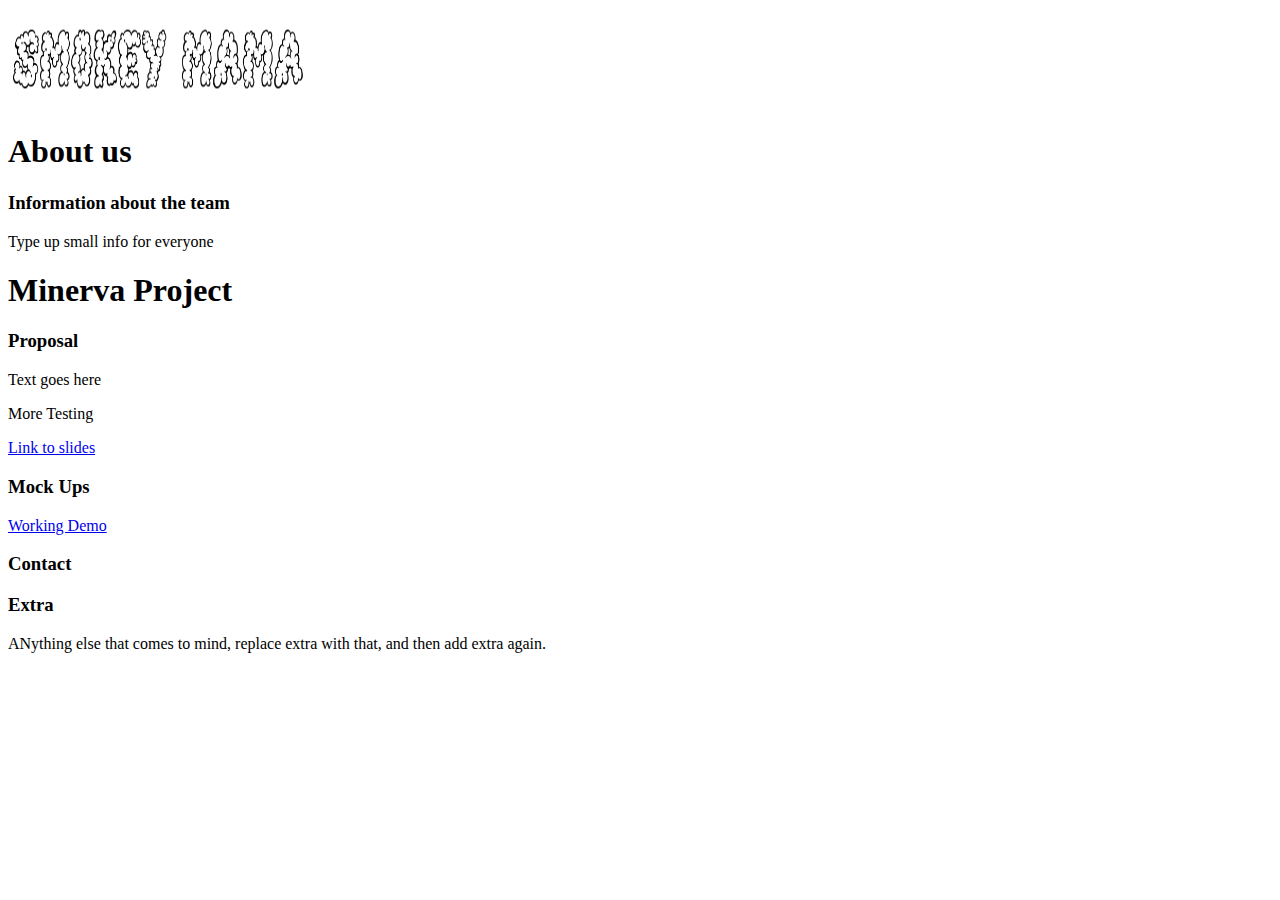
<file: index.html>
<!DOCTYPE html>
<html>
<head>
	<title>Smokey Mama Home</title>
	<link rel="stylesheet" type="text/css" href="smokeym.css">
	<img id = "logo" src="Images/SmokeyMama.png">
</head>
<body>
	<h1>About us</h1>
	<h3>Information about the team</h3>
	<p>Type up small info for everyone</p>
	<h1>Minerva Project</h1>
	<h3>Proposal</h3>
	<p>Text goes here</p>
	<p>More Testing</p>
	<a href="https://docs.google.com/presentation/d/1C9Z_MTa_mDtArpsYgXyRPahdriMQ1lyKhE0Vw1ghJvg/edit#slide=id.p">Link to slides</a>
	<h3>Mock Ups</h3>
	<a href="AthenaRedesign/index.html">Working Demo</a>
	<h3>Contact</h3>
	<h3>Extra</h3>
	<p>ANything else that comes to mind, replace extra with that, and then add extra again.</p>
</body>
</html>
</file>
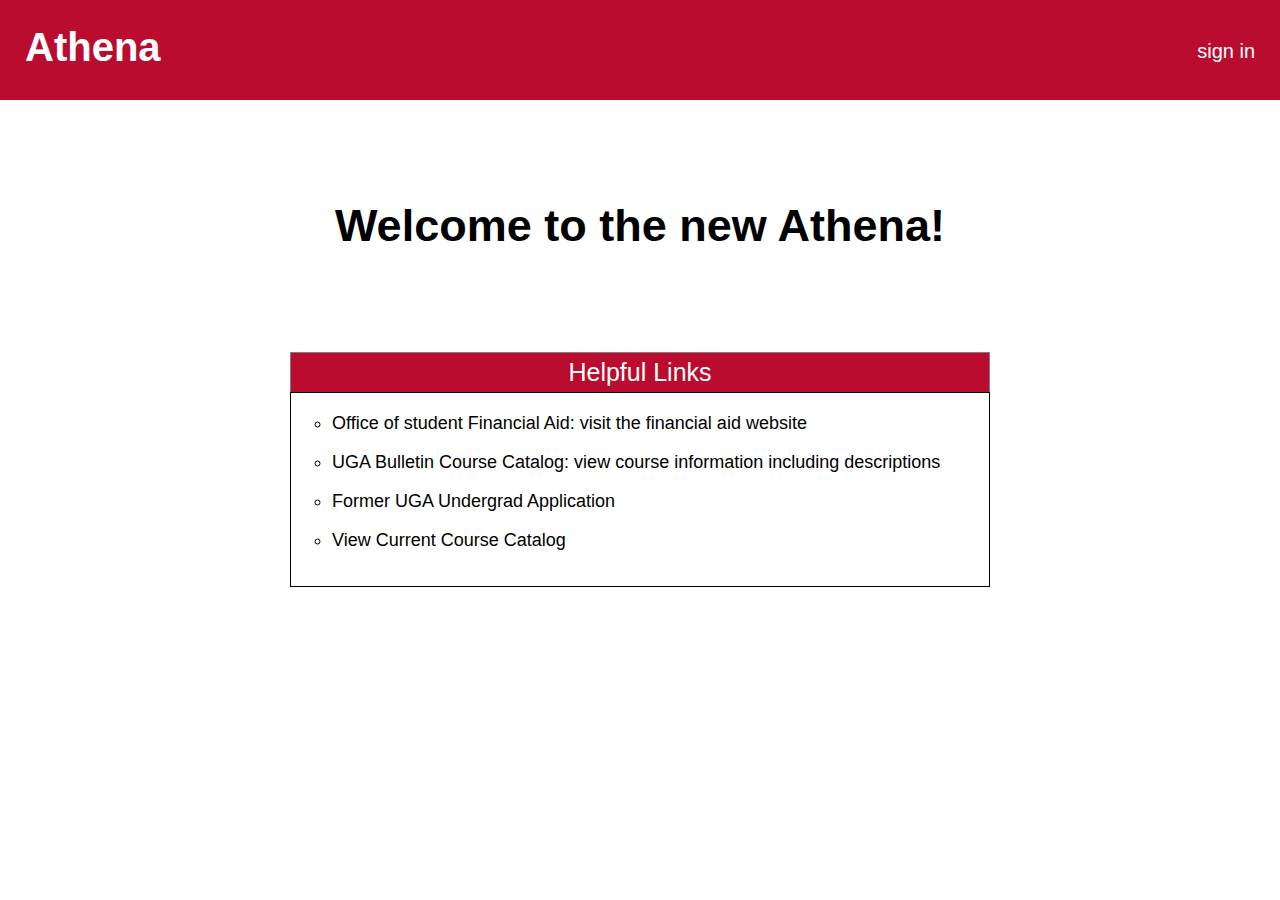
<file: AthenaRedesign/index.html>
<html>
  <head>
    <meta charset="utf-8" name="viewport" content="width=device-width, initial-scale=1">
    <title>Athena</title>
    <link rel="stylesheet" href="style.css">
  </head>
  <body>
    <div class="header">
      <h1 class="title">Athena</h1>
      <a href="CAS/login.html" class="sign-in">sign in</a>
    </div>

    <h1 class="welcome">Welcome to the new Athena!</h1>

    <table class="helpful-links">
				<tr><th class="helpful-links-title">Helpful Links</th></tr>
				<tr><td class="helpful-links-content">
          <ul>
            <li><a href="https://osfa.uga.edu">Office of student Financial Aid: visit the financial aid website</a></li><br>
  					<li><a href="http://bulletin.uga.edu">UGA Bulletin Course Catalog: view course information including descriptions </a></li><br>
  					<li><a href="http://reg.uga.edu/formerapp">Former UGA Undergrad Application</a></li><br>
  					<li><a href="unfinished.html">View Current Course Catalog</a></li><br>
          </ul>
				</td></tr>
		</table>


  </body>
</file>
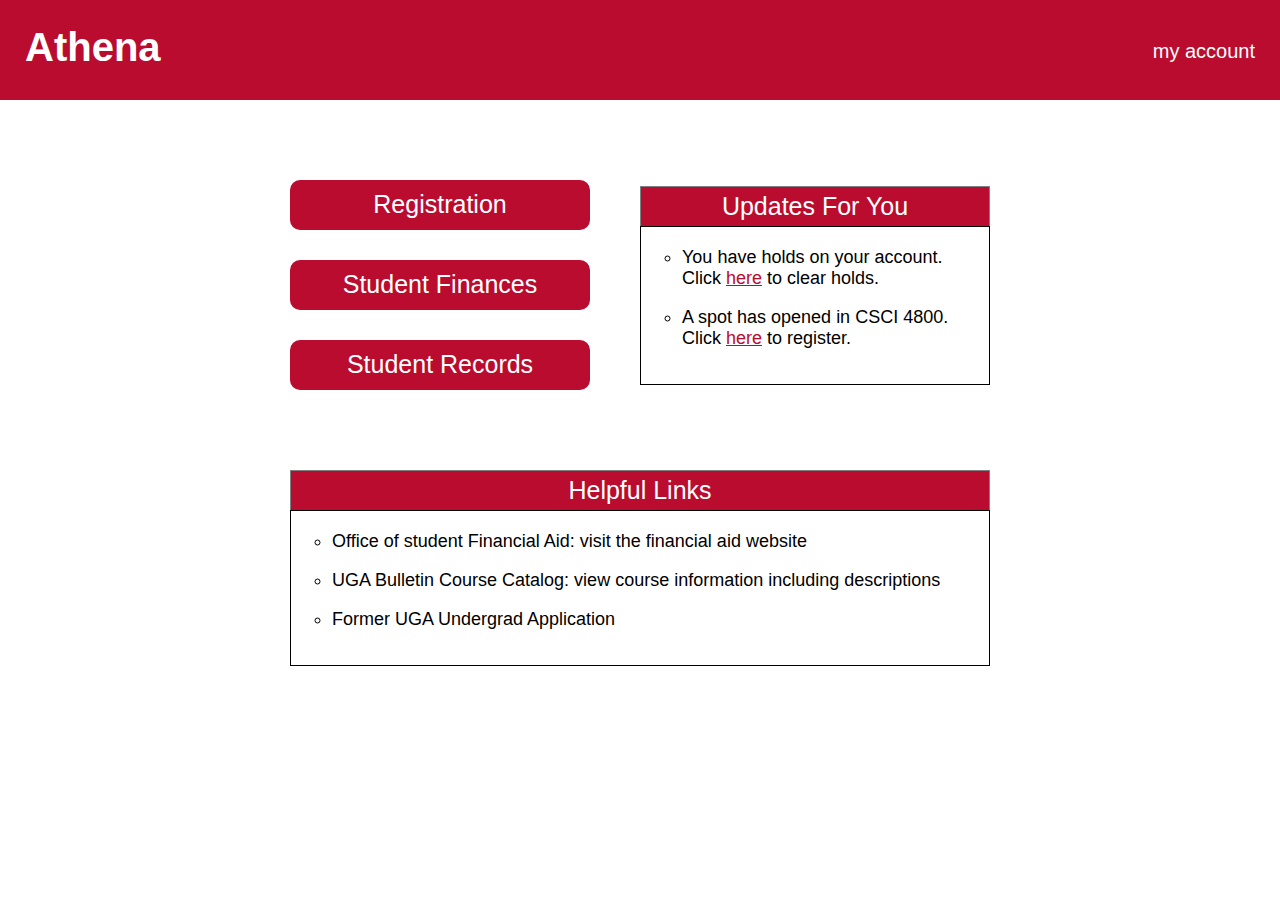
<file: AthenaRedesign/home.html>
<html>
  <head>
    <meta charset="utf-8" name="viewport" content="width=device-width, initial-scale=1">
    <title>Athena</title>
    <link rel="stylesheet" href="style.css">
  </head>
  <body>
    <div class="header">
      <h1 class="title">Athena</h1>
      <a class="sign-in" id="menu">my account</a>
    </div>

    <div class="drop-menu" id="drop-down-menu">
      <ul>
        <li><a href="myaccnt.html">Personal Information</li></a>
        <li><a href="index.html">Logout</a></li>
      </ul>
    </div>

    <div class="flex">

      <div class="flex-item">
    		<a href="registration.html" class="homeButton">Registration</a>
    		<a href="https://tnet.studentacct.uga.edu/C27063_tsa/web/login.jsp" class="homeButton">Student Finances</a>
    		<a href="studrecord.html" class="homeButton">Student Records</a>
      </div>

      <table class="updates">
          <tr><th class="helpful-links-title">Updates For You</th></tr>
          <tr><td class="helpful-links-content">
            <ul>
              <li class="update-content">You have holds on your account. <br>Click <a class="here" href="unfinished.html">here</a> to clear holds.</li><br>
              <li class="update-content">A spot has opened in CSCI 4800. Click <a class="here" href="registration.html">here</a> to register. </li><br>
            </ul>
          </td></tr>
      </table>

    </div>

    <table class="helpful-links">
        <tr><th class="helpful-links-title">Helpful Links</th></tr>
        <tr><td class="helpful-links-content">
          <ul>
            <li><a href="https://osfa.uga.edu">Office of student Financial Aid: visit the financial aid website</a></li><br>
            <li><a href="http://bulletin.uga.edu">UGA Bulletin Course Catalog: view course information including descriptions </a></li><br>
            <li><a href="http://reg.uga.edu/formerapp">Former UGA Undergrad Application</a></li><br>
          </ul>
        </td></tr>
    </table>

    <script src="drop.js"></script>
  </body>
</html>
</file>
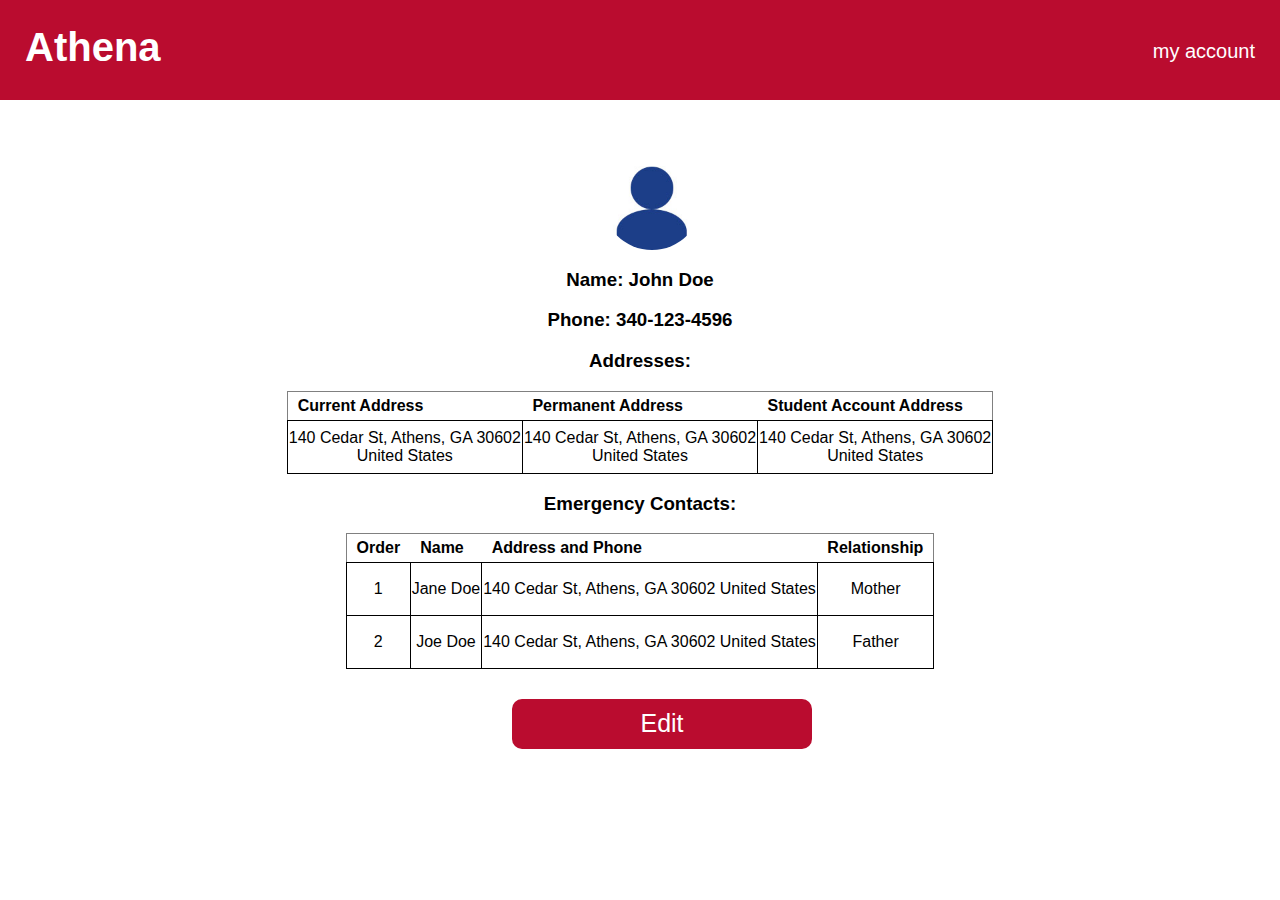
<file: AthenaRedesign/myaccnt.html>
<!DOCTYPE html>
<html>
<head>
	<title>Athena</title>

	<link rel="stylesheet" href="style.css">

</head>
<body>
	<div class="header">
		<a href="home.html"><h1 class="title">Athena</h1></a>
		<a class="sign-in" id="menu">my account</a>
	</div>

	<div class="drop-menu" id="drop-down-menu">
		<ul>
			<li><a href="myaccnt.html">Personal Information</li></a>
			<li><a href="index.html">Logout</a></li>
		</ul>
	</div>

	<div class="center">
		<div id = "accnt">
			<div class="stud-icon"></div>
			<h3><b>Name:</b> John Doe</h3>
			<h3><b>Phone:</b> <span>340-123-4596</span></h3>

			<h3><b>Addresses:</b> </h3>

			<table>
				<tr>
					<th>Current Address</th>
					<th>Permanent Address</th>
					<th>Student Account Address</th>
				</tr>
				<tr>
					<td>
						140 Cedar St, Athens, GA 30602 <br> United States
					</td>
					<td>
						140 Cedar St, Athens, GA 30602 <br> United States
					</td>
					<td>
						140 Cedar St, Athens, GA 30602 <br> United States
					</td>
				</tr>
			</table>

			<h3><b>Emergency Contacts: </b></h3>
			<table>
				<tr>
					<th>Order</th>
					<th>Name</th>
					<th>Address and Phone</th>
					<th>Relationship</th>
				</tr>
				<tr>
					<td>1</td>
					<td>Jane Doe</td>
					<td>140 Cedar St, Athens, GA 30602 United States</td>
					<td>Mother</td>
				</tr>
				<tr>
					<td>2</td>
					<td>Joe Doe</td>
					<td>140 Cedar St, Athens, GA 30602 United States</td>
					<td>Father</td>
				</tr>
			</table>
			<a class="homeButton" onclick="showEdit()">Edit</a>
		</div>
		<div id = "edit-accnt">
			<div class="stud-icon"></div>
			<h3 onclick="showName()"><b>Name: </b> <input type="text" name="number" value="John Doe" disabled></h3>

			<h3><b>Phone:</b> <input type="text" name="number" value="340-123-4596"></h3>

			<h3><b>Addresses:</b> </h3>

			<table>
				<tr>
					<th>Current Address</th>
					<th>Permanent Address</th>
					<th>Student Account Address</th>
				</tr>
				<tr>
					<td>
						<textarea>140 Cedar St, Athens, GA 30602 United States</textarea>
					</td>
					<td>
						<textarea>140 Cedar St, Athens, GA 30602 United States</textarea>
					</td>
					<td>
						<textarea>140 Cedar St, Athens, GA 30602 United States</textarea>
					</td>
				</tr>
			</table>

			<h3><b>Emergency Contacts: </b></h3>
			<table>
				<tr>
					<th>Order</th>
					<th>Name</th>
					<th>Address and Phone</th>
					<th>Relationship</th>
				</tr>
				<tr>
					<td>
						<select>
        					<option selected>1</option>
       					 	<option>2</option>
     					</select>
  					</td>
					<td><input type="text" name="name1" value="Jane Doe"></td>
					<td><textarea>140 Cedar St, Athens, GA 30602 United States</textarea></td>
					<td>
						<select>
        					<option selected>Mother</option>
       					 	<option>Father</option>
       					 	<option>Not Applicable</option>
       					 	<option>Guardian</option>
       					 	<option>Other</option>
     					</select>
					</td>
				</tr>
				<tr>
					<td>
						<select>
        					<option>1</option>
       					 	<option selected>2</option>
     					</select>
					</td>
					<td><input type="text" name="name2" value="Joe Doe"></td>
					<td><textarea>140 Cedar St, Athens, GA 30602 United States</textarea></td>
					<td>
						<select>
        					<option>Mother</option>
       					 	<option selected>Father</option>
       					 	<option>Not Applicable</option>
       					 	<option>Guardian</option>
       					 	<option>Other</option>
     					</select>
					</td>
				</tr>
			</table>
			<a class="homeButton" onclick="saveEdit()">Save</a>
		</div>
		</div>
	</div>

</body>
<script src="script.js"></script>
<script src="drop.js"></script>
</html>
</file>
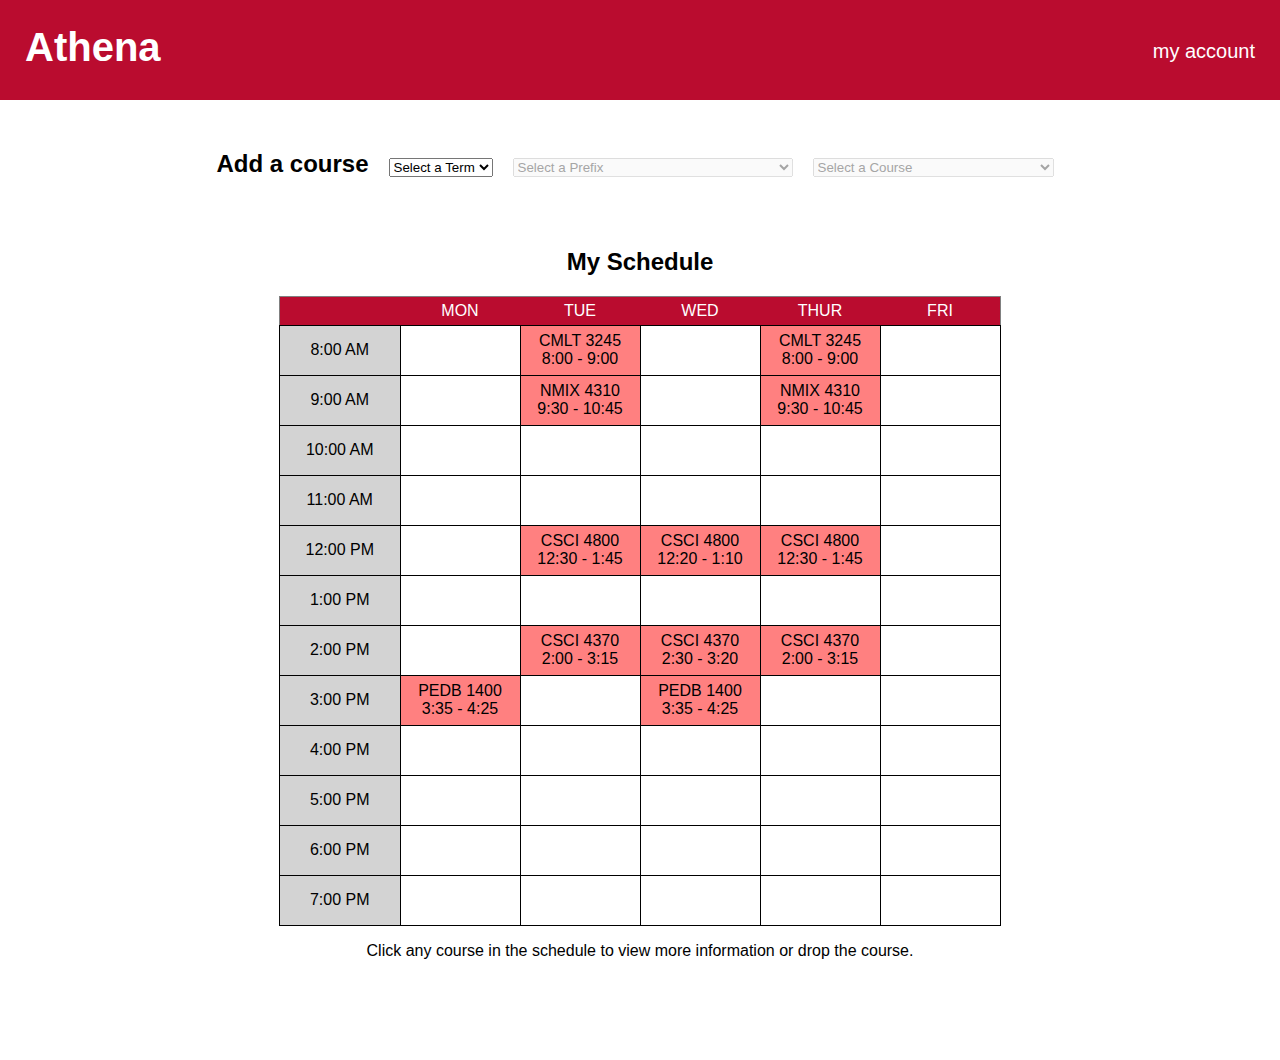
<file: AthenaRedesign/registration.html>
<html>
  <head>
    <meta charset="utf-8" name="viewport" content="width=device-width, initial-scale=1">
    <title>Athena</title>
    <link rel="stylesheet" href="style.css">
  </head>
  <body>
    <div class="header">
      <a href="home.html"><h1 class="title">Athena</h1></a>
      <a class="sign-in" id="menu">my account</a>
    </div>

    <div class="drop-menu" id="drop-down-menu">
      <ul>
        <li><a href="myaccnt.html">Personal Information</li></a>
        <li><a href="index.html">Logout</a></li>
      </ul>
    </div>

    <div class="add-a-course-box">
      <h2 class="add-a-course">Add a course</h2>

      <select id="term" onchange="enablePrefix()">
        <option selected>Select a Term</option>
        <option value="Sp18">Spring 2018</option>
        <!--<option>Summer 2018</option>-->
        <option value="register">Fall 2018</option>
      </select>
      <select id="prefix" disabled onchange="enableCourse()">
        <option selected="selected" value="-1">Select a Prefix</option>
        <option value="AAEC">AAEC - Agricultural and Applied Economics</option>
        <!--<option value="ACCT">ACCT - Accounting</option>
        <option value="ADPR">ADPR - Advertising and Public Relations</option>
        <option value="ADSC">ADSC - Animal and Dairy Sciences</option>
        <option value="AENG">AENG - Agricultural Engineering</option>
        <option value="AESC">AESC - Agricultural and Environmental Sciences</option>
        <option value="AEXT">AEXT - Agricultural Extension</option>
        <option value="AFAM">AFAM - African American Studies</option>
        <option value="AFST">AFST - African Studies</option>
        <option value="AGCM">AGCM - Agricultural Communications</option>
        <option value="AGED">AGED - Agricultural Education</option>
        <option value="AIRS">AIRS - Air Force ROTC - Aerospace Studies</option>
        <option value="ALDR">ALDR - Agricultural Leadership</option>
        <option value="AMHA">AMHA - Amharic Studies</option>
        <option value="AMSL">AMSL - American Sign Language</option>
        <option value="ANNU">ANNU - Animal Nutrition</option>
        <option value="ANTH">ANTH - Anthropology</option>
        <option value="APTC">APTC - Applied Technology</option>
        <option value="ARAB">ARAB - Arabic</option>
        <option value="ARED">ARED - Art Education</option>
        <option value="ARGD">ARGD - Art Graphic Design</option>
        <option value="ARHI">ARHI - Art History</option>
        <option value="ARID">ARID - Art Interior Design</option>
        <option value="ARST">ARST - Art Studio Art</option>
        <option value="ARTI">ARTI - Artificial Intelligence</option>
        <option value="ARTS">ARTS - Art</option>
        <option value="ASTR">ASTR - Astronomy</option>
        <option value="ATSC">ATSC - Atmospheric Sciences</option>
        <option value="BCHE">BCHE - Biochemical Engineering</option>
        <option value="BCMB">BCMB - Biochemistry and Molecular Biology</option>
        <option value="BENG">BENG - Bengali</option>
        <option value="BHSI">BHSI - Biomedical and Health Sciences Institute</option>
        <option value="BINF">BINF - Bioinformatics</option>
        <option value="BIOE">BIOE - Biological Engineering</option>
        <option value="BIOL">BIOL - Biology</option>
        <option value="BIOS">BIOS - Biostatistics</option>
        <option value="BTEC">BTEC - Biotechnology</option>
        <option value="BUSN">BUSN - Business</option>
        <option value="CBIO">CBIO - Cellular Biology</option>
        <option value="CHEM">CHEM - Chemistry</option>
        <option value="CHFD">CHFD - Child and Family Development</option>
        <option value="CHNS">CHNS - Chinese</option>
        <option value="CLAS">CLAS - Classical Culture</option>
        <option value="CMLT">CMLT - Comparative Literature</option>
        <option value="CMSD">CMSD - Communication Sciences and Disorders</option>
        <option value="COMM">COMM - Communication Studies</option>
        <option value="CRSS">CRSS - Crop and Soil Sciences</option>-->
        <option value="CSCI">CSCI - Computer Science</option>
        <!--<option value="CSEE">CSEE - Computer Systems Engineering</option>
        <option value="CVLE">CVLE - Civil Engineering</option>
        <option value="DANC">DANC - Dance</option>
        <option value="DIGI">DIGI - Digital Humanities Research and Innovation</option>
        <option value="DMAN">DMAN - Disaster Management</option>
        <option value="DRAM">DRAM - Drama</option>
        <option value="EADU">EADU - Adult Education</option>
        <option value="EBUS">EBUS - Business Education</option>
        <option value="ECHD">ECHD - Counseling and Human Development Services</option>
        <option value="ECOL">ECOL - Ecology</option>
        <option value="ECON">ECON - Economics</option>
        <option value="EDAP">EDAP - Educational Administration and Policy</option>
        <option value="EDEC">EDEC - Early Childhood Education</option>
        <option value="EDEL">EDEL - Elementary Education</option>
        <option value="EDES">EDES - Environmental Design</option>
        <option value="EDHI">EDHI - Higher Education</option>
        <option value="EDIT">EDIT - Instructional Technology Education</option>
        <option value="EDLP">EDLP - Education Law and Policy</option>
        <option value="EDMG">EDMG - Middle Grades Education</option>
        <option value="EDMS">EDMS - Middle School Education</option>
        <option value="EDUC">EDUC - Education</option>
        <option value="EETH">EETH - Environmental Ethics</option>
        <option value="EFCS">EFCS - Family and Consumer Sciences Education</option>
        <option value="EFND">EFND - Foundations of Education</option>
        <option value="EHSC">EHSC - Environmental Health Science</option>
        <option value="ELAN">ELAN - Language Education</option>
        <option value="ELEE">ELEE - Electrical and Electronics Engineering</option>
        <option value="EMAT">EMAT - Mathematics Education</option>
        <option value="EMBA">EMBA - Executive MBA</option>
        <option value="EMKT">EMKT - Marketing Education</option>
        <option value="EMST">EMST - Entertainment and Media Studies</option>
        <option value="EMUS">EMUS - Music Education</option>
        <option value="ENED">ENED - Engineering Education</option>
        <option value="ENGG">ENGG - General Faculty of Engineering courses</option>
        <option value="ENGL">ENGL - English</option>
        <option value="ENGR">ENGR - Engineering</option>
        <option value="ENTO">ENTO - Entomology</option>
        <option value="ENTR">ENTR - Entrepreneurship</option>
        <option value="ENVE">ENVE - Environmental Engineering</option>
        <option value="ENVM">ENVM - Environmental Economics and Management</option>
        <option value="EPID">EPID - Epidemiology</option>
        <option value="EPSY">EPSY - Educational Psychology</option>
        <option value="ERSH">ERSH - Educational Research and Measurement</option>
        <option value="ESCI">ESCI - Science Education</option>
        <option value="ESOC">ESOC - Social Studies Education</option>
        <option value="ESSE">ESSE - Elementary and Social Studies Education</option>
        <option value="ESWK">ESWK - Social Work Education</option>
        <option value="ETAP">ETAP - Educational Theory and Practice</option>
        <option value="ETES">ETES - Technological Studies</option>
        <option value="FACS">FACS - Family and Consumer Sciences</option>
        <option value="FANR">FANR - Forestry and Natural Resources</option>
        <option value="FCID">FCID - Franklin College Interdisciplinary</option>
        <option value="FDNS">FDNS - Foods and Nutrition</option>
        <option value="FDST">FDST - Food Science and Technology</option>
        <option value="FHCE">FHCE - Financial Planning, Housing and Consumer Economics</option>
        <option value="FILM">FILM - Film</option>
        <option value="FINA">FINA - Finance</option>
        <option value="FISH">FISH - Fisheries and Aquaculture</option>
        <option value="FORS">FORS - Forestry and Natural Resources</option>
        <option value="FREN">FREN - French</option>
        <option value="FRES">FRES - Freshman Seminars</option>
        <option value="FYOS">FYOS - First-Year Odyssey Seminar</option>
        <option value="GENE">GENE - Genetics</option>
        <option value="GEOG">GEOG - Geography</option>
        <option value="GEOL">GEOL - Geology</option>
        <option value="GISC">GISC - Geospatial Information Science</option>
        <option value="GLOB">GLOB - Global Health</option>
        <option value="GPST">GPST - Global Policy Studies</option>
        <option value="GREK">GREK - Greek</option>
        <option value="GRMN">GRMN - German</option>
        <option value="GRNT">GRNT - Gerontology</option>
        <option value="GRSC">GRSC - Graduate School</option>
        <option value="HACE">HACE - Housing and Consumer Economics</option>
        <option value="HADM">HADM - Health Administration</option>
        <option value="HAUS">HAUS - Hausa</option>
        <option value="HDFS">HDFS - Human Development and Family Science</option>
        <option value="HEBR">HEBR - Hebrew</option>
        <option value="HFIM">HFIM - Hospitality and Food Industry Management</option>
        <option value="HIPR">HIPR - Historic Preservation</option>
        <option value="HIST">HIST - History</option>
        <option value="HNDI">HNDI - Hindi</option>
        <option value="HONS">HONS - Honors</option>
        <option value="HORT">HORT - Horticulture</option>
        <option value="HPAM">HPAM - Health Policy and Management</option>
        <option value="HPRB">HPRB - Health Promotion and Behavior</option>
        <option value="ICON">ICON - Integrative Conservation</option>
        <option value="IDIS">IDIS - Infectious Diseases</option>
        <option value="IEBP">IEBP - Evidence-Based Health Professions Education</option>
        <option value="IHDD">IHDD - Institute on Human Development and Disability</option>
        <option value="ILAD">ILAD - Institute for Leadership Advancement</option>
        <option value="INDO">INDO - Indonesian</option>
        <option value="INFO">INFO - Informatics</option>
        <option value="INTB">INTB - International Business</option>
        <option value="INTL">INTL - International Affairs</option>
        <option value="INTS">INTS - Interdisciplinary Studies</option>
        <option value="ITAL">ITAL - Italian</option>
        <option value="JNMW">JNMW - Journalism Narrative Media Writing</option>
        <option value="JOUR">JOUR - Journalism</option>
        <option value="JPNS">JPNS - Japanese</option>
        <option value="JRLC">JRLC - Journalism Core</option>
        <option value="JRMC">JRMC - Journalism and Mass Communication</option>
        <option value="JURI">JURI - Jurisprudence</option>
        <option value="KINS">KINS - Kinesiology</option>
        <option value="KREN">KREN - Korean</option>
        <option value="LACS">LACS - Latin American and Caribbean Studies</option>
        <option value="LAMS">LAMS - Large Animal Medicine and Surgery</option>
        <option value="LAND">LAND - Landscape Architecture</option>
        <option value="LATN">LATN - Latin</option>
        <option value="LEAP">LEAP - Lifelong Education, Administration, and Policy</option>
        <option value="LEGL">LEGL - Legal Studies</option>
        <option value="LING">LING - Linguistics</option>
        <option value="LLED">LLED - Language and Literacy Education</option>
        <option value="LLOD">LLOD - Learning, Leadership and Organization Development</option>
        <option value="MAND">MAND - Manding</option>
        <option value="MARK">MARK - Marketing</option>
        <option value="MARS">MARS - Marine Sciences</option>
        <option value="MATH">MATH - Mathematics</option>
        <option value="MBUS">MBUS - Music Business</option>
        <option value="MCHE">MCHE - Mechanical Engineering</option>
        <option value="MGMT">MGMT - Management</option>
        <option value="MIBO">MIBO - Microbiology</option>
        <option value="MILS">MILS - Army ROTC - Military Science</option>
        <option value="MIST">MIST - Management Information Systems</option>
        <option value="MNML">MNML - Master of Nonprofit Management and Leadership</option>
        <option value="MNPO">MNPO - Master of Nonprofit Organizations</option>
        <option value="MSIT">MSIT - Management Sciences and Information Technology</option>
        <option value="MUSI">MUSI - Music</option>
        <option value="NAMS">NAMS - Native American Studies</option>
        <option value="NMIX">NMIX - New Media Institute</option>
        <option value="NRRT">NRRT - Natural Resource Recreation and Tourism</option>
        <option value="PADP">PADP - Public Administration and Policy</option>
        <option value="PASH">PASH - Pashto</option>
        <option value="PATH">PATH - Plant Pathology</option>
        <option value="PBGG">PBGG - Plant Breeding, Genetics, and Genomics</option>
        <option value="PBHL">PBHL - Public Health</option>
        <option value="PBIO">PBIO - Plant Biology</option>
        <option value="PEDB">PEDB - Physical Education Basic</option>
        <option value="PERS">PERS - Persian</option>
        <option value="PGEN">PGEN - Plant Genetics</option>
        <option value="PHAR">PHAR - Pharmacy</option>
        <option value="PHIL">PHIL - Philosophy</option>
        <option value="PHRM">PHRM - Pharmacy</option>
        <option value="PHYS">PHYS - Physics</option>
        <option value="PLAN">PLAN - Environmental Planning</option>
        <option value="PMCY">PMCY - Pharmacy</option>
        <option value="POLS">POLS - Political Science</option>
        <option value="POPH">POPH - Population Health</option>
        <option value="PORT">PORT - Portuguese</option>
        <option value="POUL">POUL - Poultry Science</option>
        <option value="PSYC">PSYC - Psychology</option>
        <option value="PTSP">PTSP - Portuguese and Spanish</option>
        <option value="QUAL">QUAL - Qualitative Research</option>
        <option value="QUEC">QUEC - Quechua</option>
        <option value="REAL">REAL - Real Estate</option>
        <option value="RELI">RELI - Religion</option>
        <option value="RLST">RLST - Recreation and Leisure Studies</option>
        <option value="RMIN">RMIN - Risk Management and Insurance</option>
        <option value="ROML">ROML - Romance Languages</option>
        <option value="RUSS">RUSS - Russian</option>
        <option value="SAMS">SAMS - Small Animal Medicine and Surgery</option>
        <option value="SCAN">SCAN - Scandinavian</option>
        <option value="SEMI">SEMI - Semitic</option>
        <option value="SLAV">SLAV - Slavic Languages and Cultures</option>
        <option value="SOCI">SOCI - Sociology</option>
        <option value="SOWK">SOWK - Social Work</option>
        <option value="SPAN">SPAN - Spanish</option>
        <option value="SPCM">SPCM - Speech Communication</option>
        <option value="SPED">SPED - Special Education</option>
        <option value="STAT">STAT - Statistics</option>
        <option value="SWAH">SWAH - Swahili</option>
        <option value="TELE">TELE - Telecommunications</option>
        <option value="THEA">THEA - Theatre</option>
        <option value="TURK">TURK - Turkish</option>
        <option value="TXMI">TXMI - Textiles, Merchandising and Interiors</option>
        <option value="UNIV">UNIV - University Orientation</option>
        <option value="URDU">URDU - Urdu</option>
        <option value="VARB">VARB - Veterinary Anatomy and Radiology</option>
        <option value="VBDI">VBDI - Veterinary Biosciences and Diagnostic Imaging</option>
        <option value="VCOM">VCOM - Veterinary Comparative Medicine</option>
        <option value="VETM">VETM - Veterinary Medicine</option>
        <option value="VIET">VIET - Vietnamese</option>
        <option value="VPAT">VPAT - Veterinary Pathology</option>
        <option value="VPHY">VPHY - Physiology and Pharmacology</option>
        <option value="WASH">WASH - Washington Semester Program</option>
        <option value="WASR">WASR - Water and Soil Resources</option>
        <option value="WFED">WFED - Workforce Education, Leadership, and Social Foundations</option>
        <option value="WILD">WILD - Wildlife</option>
        <option value="WIPP">WIPP - Writing Intensive Program Pedagogy</option>
        <option value="WMST">WMST - Women's Studies</option>
        <option value="YORB">YORB - Yoruba</option>
        <option value="ZULU">ZULU - Zulu</option>-->
      </select>
      <select id="CSCI" disabled onchange="showClasses(this)">
        <option value ="default" selected>Select a Course</option>
        <!--<option value="1100">1100	Topics in Computing</option>
        <option>1100L	Topics in Computing Lab</option>
        <option>1210	Comp Modeling and Sci</option>
        <option>1301	Intro Programming</option>
        <option>1301L	Lab Intro Program</option>
        <option>1302	Soft Development</option>
        <option>1360	Informatics and Data Analytics</option>
        <option>1730	Systems Programming</option>
        <option>2150	Intro Scientif Comp</option>
        <option>2150L	Lab Scientif Comp</option>
        <option>2610	Discrete Mathematics for CSCI</option>
        <option>2670	Intro Theory Comput</option>-->
        <option value="2720">2720	Data Structures</option>
        <option value="3030">3030	Computing, Ethics, and Society</option>
        <option value="3360">3360	Data Science I</option>
        <option value="4060">3360	Mobile Software Development</option>
        <!--<option>4050	Soft Engineering</option>
        <option>4250	Cyber Security</option>
        <option>4300	Web Programming</option>
        <option>4370	Database Management</option>
        <option>4380	Data Mining</option>
        <option>4470	Algorithms</option>
        <option>4550	Artif Intelligence</option>
        <option>4560	Evolutionary Comput</option>
        <option>4670	Combinatorics</option>
        <option>4720	Computer Architecture Organiza</option>
        <option>4730	Operating Systems</option>
        <option>4760	Computer Networks</option>
        <option>4800	Human-Comp Interact</option>
        <option>4810	Computer Graphics</option>
        <option>4835	Intro Computational Biology</option>
        <option>4900	Special Topics</option>
        <option>4950	Directed Study</option>
        <option>5007	Intern Comp Sci Busi Indus</option>
        <option>6050	Soft Engineering</option>
        <option>6250	Cyber Security</option>
        <option>6370	Database Management</option>
        <option>6380	Data Mining</option>
        <option>6470	Algorithms</option>
        <option>6550	Artif Intelligence</option>
        <option>6560	Evolutionary Comput</option>
        <option>6670	Combinatorics</option>
        <option>6720	Comp Sys Architect</option>
        <option>6730	Operating Systems</option>
        <option>6760	Computer Networks</option>
        <option>6800	Human-Comp Interact</option>
        <option>6810	Computer Graphics</option>
        <option>6835	Intro Computational Biology</option>
        <option>6900	Special Topics</option>
        <option>6950	Directed Study</option>
        <option>7000	Master's Research</option>
        <option>7005	Grad Student Sem</option>
        <option>7007	Intern Comp Sci Busi Indus</option>
        <option>7100	Technical Report</option>
        <option>7300	Master's Thesis</option>
        <option>8240	Software Secur Cyber Forensics</option>
        <option>8790	Adv Data Intsv Comp</option>
        <option>8820	Computer Vision</option>
        <option>8850	Adv Bio Image Analy</option>
        <option>8955	Advanced Data Analytics</option>
        <option>8990	Research Seminar</option>
        <option>9000	Doctoral Research</option>
        <option>9005	Doc Grad Stu Sem</option>
        <option>9300	Doct Dissertation</option>-->
      </select>
      <select id="AAEC" onchange="showClasses(this)">
        <option value ="default" selected>Select a Course</option>
        <option value="2580">2580	Appl Microeconomic Principles</option>
        <option value="3690">3690 Agribusiness Finance</option>
      </select>
    </div>

    <img id="add-class-image" class="add-class-image" src="addaclass.png"/>

    <table class="course-table" id="CSCI2720">
      <tr><th>Days</th><th>Time</th><th>Cap</th><th>Rem</th><th>Instructor</th><th>Location</th><th></th></tr>
      <tr><td>M<br>TR</td><td>12:20 - 1:10<br>12:30 - 1:45</td><td>30</td><td>10</td><td>Meena</td><td>Chemistry 455</td><td><button id="2720-1" class="add-option" onclick="addCourse(this)">Register</button></td></tr>
      <tr><td>M<br>TR</td><td>3:35 - 4:25<br>3:30 - 4:45</td><td>30</td><td>10</td><td>Meena</td><td>Chemistry 553 (M)<br>Forestry 1 304 (TR)</td><td><button class="add-option" id="2720-2" onclick="addCourse(this)">Register</button></td></tr>
      <tr><td>M<br>TR</td><td>11:15 - 12:05<br>11:00 - 12:15</td><td>30</td><td>10</td><td>Pouriyeh</td><td>Hardman Hall 101</td><td><button class="add-option" id="2720-3" onclick="addCourse(this)">Register</button></td></tr>
    </table>

    <table class="course-table" id="CSCI3360">
      <tr><th>Days</th><th>Time</th><th>Cap</th><th>Rem</th><th>Instructor</th><th>Location</th><th></th></tr>
      <tr><td>M<br>TR</td><td>2:30 - 3:20<br>2:00 - 3:15</td><td>30</td><td>10</td><td>Quinn</td><td>Forestry 4 516 (M)<br>Ecology 201 (TR)</td><td><button class="add-option" id="3360-1" onclick="addCourse(this)">Register</button></td></tr>
    </table>

    <table class="course-table" id="CSCI3030">
      <tr><th>Days</th><th>Time</th><th>Cap</th><th>Rem</th><th>Instructor</th><th>Location</th><th></th></tr>
      <tr><td>MW<br>M</td><td>8:00 - 8:50<br>9:05 - 9:55</td><td>30</td><td>10</td><td>Funk</td><td>Chemistry 400 (MW)<br>Boyd 201 (M)</td><td><button class="add-option" id="3030-1" onclick="addCourse(this)">Register</button></td></tr>
    </table>

    <table class="course-table" id="CSCI4060">
      <tr><th>Days</th><th>Time</th><th>Cap</th><th>Rem</th><th>Instructor</th><th>Location</th><th></th></tr>
      <tr><td>TR<br>W</td><td>9:30 - 10:45<br>10:10 - 11:00</td><td>30</td><td>10</td><td>Kochut</td><td>Boyd 306</td><td><button class="add-option" id="4060-1" onclick="addCourse(this)">Register</button></td></tr>
    </table>

    <table class="course-table" id="AAEC2580">
      <tr><th>Days</th><th>Time</th><th>Cap</th><th>Rem</th><th>Instructor</th><th>Location</th><th></th></tr>
      <tr><td>MWF</td><td>2:30 - 3:20</td><td>30</td><td>10</td><td>Smith</td><td>Conner Hall 104</td><td><button class="add-option" id="2580-1" onclick="addCourse(this)">Register</button></td></tr>
    </table>

    <table class="course-table" id="AAEC3690">
      <tr><th>Days</th><th>Time</th><th>Cap</th><th>Rem</th><th>Instructor</th><th>Location</th><th></th></tr>
      <tr><td>MWF</td><td>2:30 - 3:20</td><td>30</td><td>10</td><td>Kostandini</td><td>Conner Hall 210</td><td><button class="add-option" id="3690-1" onclick="addCourse(this)">Register</button></td></tr>
    </table>

    <table class="course-table">
      <tr><th>Days</th><th>Time</th><th>Cap</th><th>Rem</th><th>Instructor</th><th>Location</th><th></th></tr>
      <tr><td>MWF</td><td>10:10 - 11:00</td><td>30</td><td>10</td><td>Sara Wilson</td><td>Boyd 201</td><td><button class="add-option">Add Course</button></td></tr>
    </table>

    <table class="course-table">
      <tr><th>Days</th><th>Time</th><th>Cap</th><th>Rem</th><th>Instructor</th><th>Location</th><th></th></tr>
      <tr><td>MWF</td><td>10:10 - 11:00</td><td>30</td><td>10</td><td>Sara Wilson</td><td>Boyd 201</td><td><button class="add-option">Add Course</button></td></tr>
    </table>

    <h2 class="schedule">My Schedule</h2>
    <table id="scheduleTable">
      <tr><th></th><th>MON</th><th>TUE</th><th>WED</th><th>THUR</th><th>FRI</th></tr>
      <tr><td class="time">8:00 AM</td><td></td><td class="class">CMLT 3245<br>8:00 - 9:00</td><td></td><td class="class">CMLT 3245<br>8:00 - 9:00</td><td></td></tr>
      <tr><td class="time">9:00 AM</td><td></td><td class="class">NMIX 4310<br>9:30 - 10:45</td><td></td><td class="class">NMIX 4310<br>9:30 - 10:45</td><td></td></tr>
      <tr><td class="time">10:00 AM</td><td></td><td></td><td></td><td></td><td></td></tr>
      <tr><td class="time">11:00 AM</td><td></td><td></td><td></td><td></td><td></td></tr>
      <tr id="myRow"><td class="time">12:00 PM</td><td></td><td class="class" id="modal1" onclick="openModal()">CSCI 4800<br>12:30 - 1:45</td><td class="class" id="modal2" onclick="openModal()">CSCI 4800<br>12:20 - 1:10</td><td class="class" id="modal3" onclick="openModal()">CSCI 4800<br>12:30 - 1:45</td><td></td></tr>
      <tr><td class="time">1:00 PM</td><td></td><td></td><td></td><td></td><td></td></tr>
      <tr><td class="time">2:00 PM</td><td></td><td class="class">CSCI 4370<br>2:00 - 3:15</td><td class="class">CSCI 4370<br>2:30 - 3:20</td><td class="class">CSCI 4370<br>2:00 - 3:15</td><td></td></tr>
      <tr><td class="time">3:00 PM</td><td class="class">PEDB 1400<br>3:35 - 4:25</td><td id="drop-cell"></td><td class="class">PEDB 1400<br>3:35 - 4:25</td><td></td><td></td></tr>
      <tr><td class="time">4:00 PM</td><td></td><td></td><td></td><td></td><td></td></tr>
      <tr><td class="time">5:00 PM</td><td></td><td></td><td></td><td></td><td></td></tr>
      <tr><td class="time">6:00 PM</td><td></td><td></td><td></td><td></td><td></td></tr>
      <tr><td class="time">7:00 PM</td><td></td><td></td><td></td><td></td><td></td></tr>
    </table>

    <div id="detail" class="modal">
      <div class="modal-content">
        <div class="detail-content">
          <p class="detail-title">Human-Computer Interaction - CSCI 4800 - 0</p>
          <p><strong>Location:</strong> Chemistry 0453</p>
          <p><strong>Assigned Instructor:</strong> Delaram Yazdansepas</p>
          <p><strong>Time:</strong> 12:30 pm - 1:45 pm	TR</p>
          <p>      12:20 pm - 1:10 pm	W </p>
          <p><strong>Credits:</strong> 4.000</p>
          <p><strong>Associated Term:</strong> Spring 2018</p>
          <p><strong>CRN:</strong> 44356</p>
          <p><strong>Status:</strong> Web Registered on Nov 07, 2017</p>
          <p><strong>Grade Mode:</strong> Standard</p>
          <p><strong>Level:</strong> Undergraduate</p>
          <p><strong>Campus:</strong> Athens</p>
          <p><button class="dropButton" onClick="dropCourse()">Drop Course</button></p>
        </div>
        <div>
          <iframe src="https://www.google.com/maps/embed?pb=!1m18!1m12!1m3!1d3309.7149560655457!2d-83.3762594347039!3d33.948458730639366!2m3!1f0!2f0!3f0!3m2!1i1024!2i768!4f13.1!3m3!1m2!1s0x88f66ce149717b95%3A0x7497c092fd4d3f0!2sChemistry+Building%2C+Athens%2C+GA+30602!5e0!3m2!1sen!2sus!4v1522011930168" width="600" height="450" frameborder="0" style="border:0" allowfullscreen></iframe>
        </div>
        <span class="close">&times;</span>
      </div>
    </div>

    <p class="help">Click any course in the schedule to view more information or drop the course.</p>

    <script src="script.js"></script>
    <script src="drop.js"></script>
  </body>
</file>
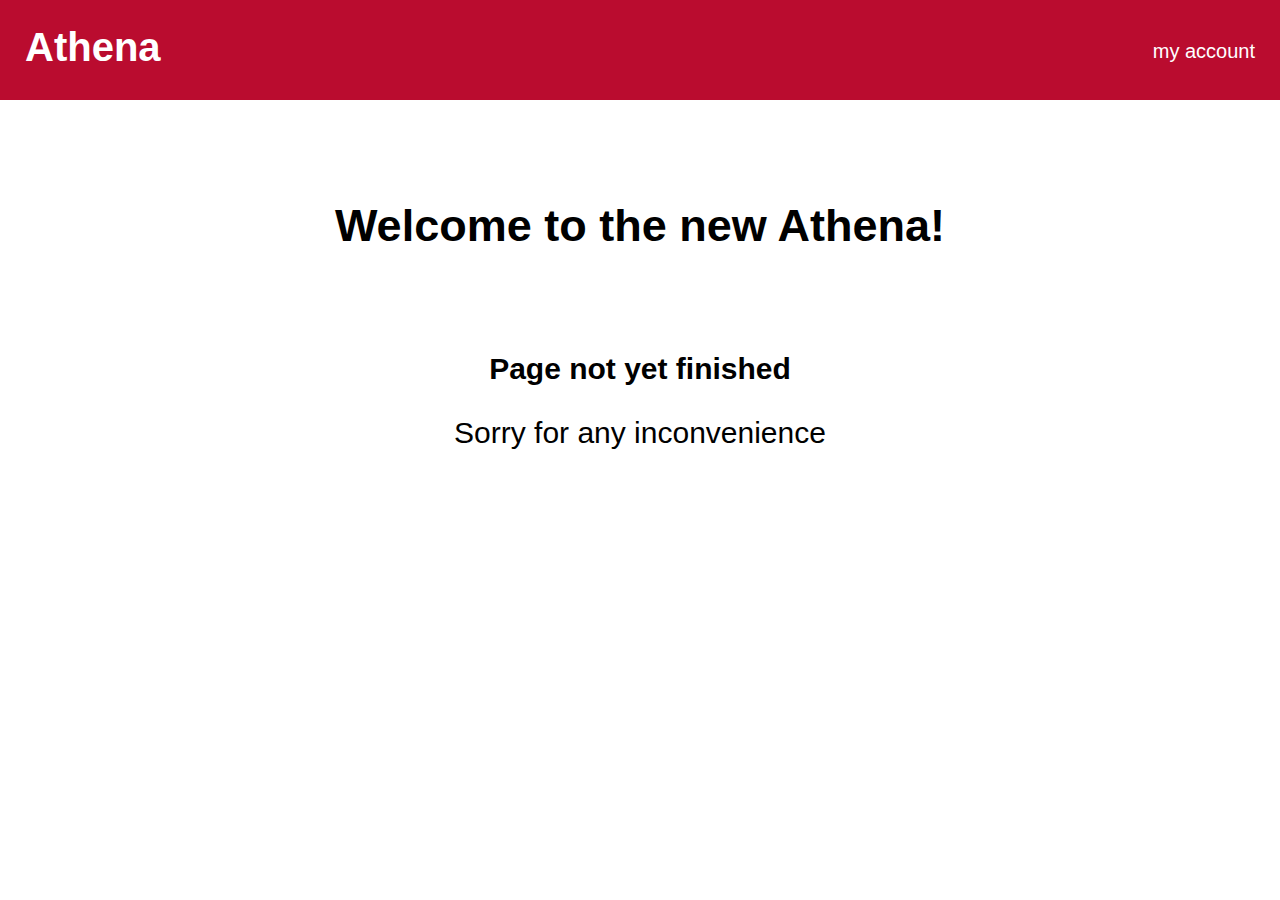
<file: AthenaRedesign/unfinished.html>
<html>
  <head>
    <meta charset="utf-8" name="viewport" content="width=device-width, initial-scale=1">
    <title>Athena</title>
    <link rel="stylesheet" href="style.css">
  </head>
  <body>
    <div class="header">
      <a href="home.html"><h1 class="title">Athena</h1></a>
      <a class="sign-in" id="menu">my account</a>
    </div>

    <div class="drop-menu" id="drop-down-menu">
      <ul>
        <li><a href="myaccnt.html">Personal Information</li></a>
        <li><a href="index.html">Logout</a></li>
      </ul>
    </div>

    <h1 class="welcome">Welcome to the new Athena!</h1>

    <h2 class="unfinished">Page not yet finished</h2>
    <p class="unfinished">Sorry for any inconvenience</p>

    <script src="drop.js"></script>
  </body>
</file>
<file: smokeym.css>
#logo
{
	width: 300px;
	height: 100px;
}

body
{
	
}
</file>
<file: AthenaRedesign/style.css>
body {
  margin: 0px;
  width: 100%;
  font-family: Merriweather Sans, sans-serif;
  position: relative;
  z-index: 0;
}
a {
  color: inherit;
  outline: inherit;
  text-decoration: inherit;
}

/* Header Style */

.header {
  background-color: #BA0C2F;
  width: 100%;
  height: 100px;
  display: flex;
  justify-content: space-between;
}
.title {
  font-size: 40px;
  color: white;
  margin-left: 25px;
  margin-top: 25px;
}
.sign-in {
  height: 20px;
  font-size: 20px;
  font-weight: normal;
  color: white;
  text-align: right;
  margin-right: 25px;
  margin-top: 40px;
  cursor: pointer;
  -moz-user-select: -moz-none;
  -khtml-user-select: none;
  -webkit-user-select: none;
}
.sign-in:hover {
  color: black;
}

/* Index Page */
.welcome {
  text-align: center;
  margin-top: 100px;
  margin-bottom: 100px;
  font-size: 45px;
}
.helpful-links {
  width: 700px;
}
.helpful-links-title {
  font-size: 25px;
  padding: 5px;
  background-color: #BA0C2F;
  color: white;
  font-weight: normal;
  text-align: center;
}
.helpful-links-content {
  text-align: left;
  padding-top: 20px;
}
li {
  list-style-type: circle;
  font-size: 18px;
}
li:hover {
  color: #BA0C2F;
}
.unfinished {
    text-align: center;
    font-size: 30px;
}

/* Home Page */
.homeButton {
	background-color: #BA0C2F;
	width: 300px;
	height: 40px;
  padding-top: 10px;
	border: none;
	border-radius: 10px;
	font-size: 25px;
	color: white;
  display: block;
  margin-top: 30px;
  margin-bottom: 30px;
  text-align: center;
}
.homeButton:hover {
  background-color: #900924;
}
.updates {
  width: 350px;
  margin: 0px;
}
.update-content:hover {
  color: inherit;
}
.updates th {
  background-color: #BA0C2F;
  text-align: center;
  color: white;
  font-weight: normal;
}
.flex {
  display: flex;
  justify-content: space-between;
  align-content: center;
  align-items: center;
  margin: auto;
  margin-top: 50px;
  margin-bottom: 50px;
  width: 700px;
}
.here {
  color: #BA0C2F;
  text-decoration: underline;
}
.here:hover {
  color: #900924;
}
.drop-menu {
  position: absolute;
  top: 70px;
  right: 20px;
  width: auto;
  background-color: white;
  color: black;
  border: solid black 1px;
  display: none;
  padding-right: 20px;
  font-size: 18px;
}
.drop-menu li {
  list-style: none;
  padding-top: 10px;
}

/* Registration Page */

.add-a-course-box {
  display: flex;
  justify-content: center;
  flex-wrap: wrap;
  align-items: baseline;
  margin: auto;
  margin-top: 30px;
  width: 90%;
}

.add-a-course {
  margin-right: 10px;
}

select {
  margin: 10px;
}

.schedule {
  text-align: center;
  margin-top: 50px;
}
table {
  margin: auto;
  border-collapse: collapse;
  border: 1px solid black;
  /*margin-bottom: 100px;*/
}
tr {
  border: 1px solid black;
}
#scheduleTable th {
  background-color: #BA0C2F;
  color: white;
  font-weight: normal;
  width: 100px;
  text-align: center;
}
td {
  font-family: sans-serif;
  text-align: center;
  height: 50px;
  border: 1px solid black;
}
.time {
  background-color: lightgrey;
}

.class {
  background-color: #ff8080;
}

.dropButton {
	background-color: #BA0C2F;
	color: white;
	border: none;
	height: 35px;
	width: 200px;
	border-radius: 10px;
  cursor: pointer;
  font-size: 20px;
  font-family: Merriweather Sans, sans-serif;
}
.dropButton:hover {
	background-color: #900924;
}

.add-class-image {
  display: none;
  margin: auto;
  width: 700px;
}

.course-table {
  font-family: sans-serif;
  text-align: left;
  margin: 10px;
  border-collapse: collapse;
  margin: auto;
  display: none;
}
.course-table th {
  background-color: white;
  color: black;
  font-weight: bold;
}
.course-table td, th, tr {
  text-align: left;
  width: auto;
  height: auto;
  padding-left: 10px;
  padding-right: 10px;
  padding-top: 5px;
  padding-bottom: 5px;
  border-color: grey;
}

#AAEC {
  display: none;
}

/* Code for Modal display from W3 Schools*/
.modal {
  display: none; /* Hidden by default */
  position: fixed; /* Stay in place */
  z-index: 1; /* Sit on top */
  left: 0;
  top: 0;
  width: 100%; /* Full width */
  height: 100%; /* Full height */
  overflow: auto; /* Enable scroll if needed */
  background-color: rgb(0,0,0); /* Fallback color */
  background-color: rgba(0,0,0,0.4); /* Black w/ opacity */
}
.modal-content {
  background-color: #fefefe;
  margin: 10% auto; /* 15% from the top and centered */
  padding: 20px;
  border: 1px solid #888;
  width: 75%; /* Could be more or less, depending on screen size */
  font-family: sans-serif;
  display: flex;
  justify-content: space-between;
}
/* The Close Button */
.close {
  color: #aaa;
  float: right;
  font-size: 28px;
  font-weight: bold;
  padding-left: 10px;
}
.close:hover,
.close:focus {
  color: black;
  text-decoration: none;
  cursor: pointer;
}

.detail-content {
  width: 450px;
}

.detail-title {
  color: #BA0C2F;
  font-weight: bold;
}

#modal1, #modal2, #modal3 {
  cursor: pointer;
  -moz-user-select: -moz-none;
  -khtml-user-select: none;
  -webkit-user-select: none;
}

/*My Account Page*/
.stud-icon{
  border-radius: 50%;
  background-color: #333;
  background-image: url('images/profile_icon.jpg');
  width: 100px;
  height: 100px;
  background-size: contain;
  top: 50%;
  left: 47%;
  position: relative;
}

.center{
  margin-top: 50px;
  text-align: center;
}

.center table{

}

.center .homeButton {
  top: 50%;
  left: 40%;
  position: relative;
}

#edit-accnt
{
  display: none;
}

#edit-accnt .modal a
{
  color: blue;
}

#edit-accnt .modal a:hover
{
  text-decoration: underline;
}

input:focus {
    border: 3px solid #555;
}

.center table input
{
  width: 200px;
  height: 25px;
}

/*Student Record Page*/

.flex-record
{
  display: flex;
  flex-direction: row;
  align-items: center;
  margin: auto;
  margin-top: 50px;
  margin-bottom: 50px;
  width: 700px;
}

.flex-record .flex-item
{
  top: 50%;
  right: 20%;
  margin-right: 30px;
  margin-top: 30px;
  position: relative;
}

.help {
  text-align: center;
  margin-bottom: 100px;
}
</file>
